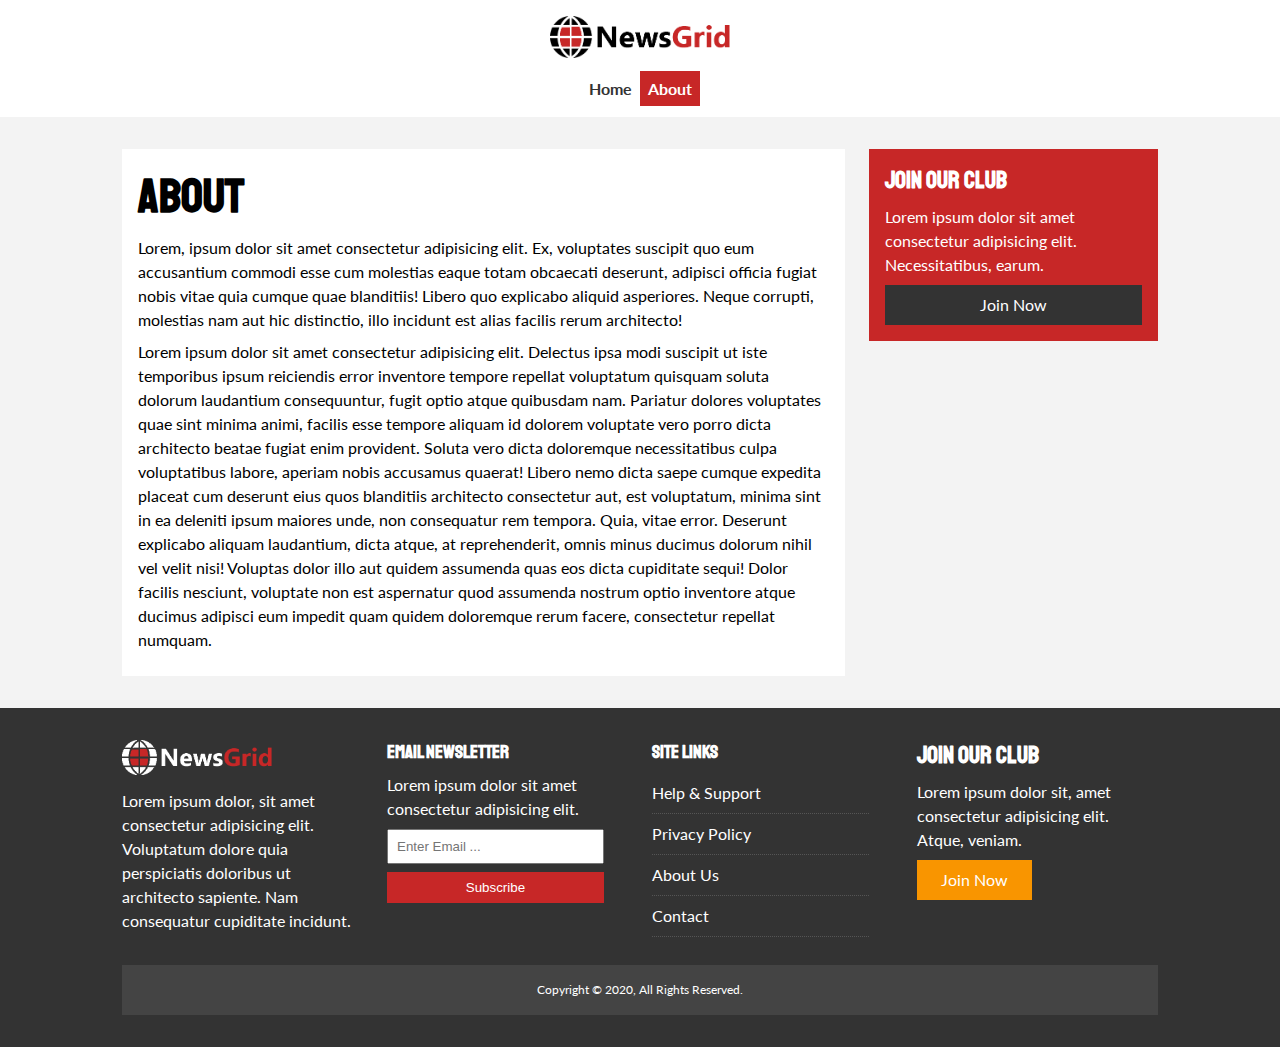
<file: about.html>
<!DOCTYPE html>
<html lang="en">

<head>
  <meta charset="UTF-8">
  <meta name="viewport" content="width=device-width, initial-scale=1.0">
  <meta http-equiv="X-UA-Compatible" content="ie=edge">
  <link href="https://fonts.googleapis.com/css?family=Lato|Staatliches&display=swap" rel="stylesheet">
  <link rel="stylesheet" href="css/style.css">
  <link rel="stylesheet" href="css/mobile.css">
  <link rel="shortcut icon" type="image/x-icon" href="favicon.ico">
  <title>News Layout | About</title>
</head>

<body>
  <!-- navbar -->
  <nav id="main-nav">
    <div class="container">
      <img src="img/logo.png" alt="logo" class="logo">
      <div class="social">
        <a href="https://facebook.com" target="_blank">
          <i class="fab fa-facebook fa-2x"></i>
        </a>
        <a href="https://twitter.com" target="_blank">
          <i class="fab fa-twitter fa-2x"></i>
        </a>
        <a href="https://instagram.com" target="_blank">
          <i class="fab fa-instagram fa-2x"></i>
        </a>
        <a href="https://youtube.com" target="_blank">
          <i class="fab fa-youtube fa-2x"></i>
        </a>
      </div>
      <ul>
        <li>
          <a href="index.html">Home</a>
        </li>
        <li>
          <a class="current" href="about.html">About</a>
        </li>

      </ul>
    </div>
  </nav>
  <section id="about">
    <div class="container">
      <div class="page-container">
        <article class="card">
          <h1 class="l-heading">About </h1>
          <p>Lorem, ipsum dolor sit amet consectetur adipisicing elit. Ex, voluptates suscipit quo eum accusantium commodi esse
            cum molestias eaque totam obcaecati deserunt, adipisci officia fugiat nobis vitae quia cumque quae blanditiis!
            Libero quo explicabo aliquid asperiores. Neque corrupti, molestias nam aut hic distinctio, illo incidunt est
            alias facilis rerum architecto!</p>
          <p>Lorem ipsum dolor sit amet consectetur adipisicing elit. Delectus ipsa modi suscipit ut iste temporibus ipsum reiciendis
            error inventore tempore repellat voluptatum quisquam soluta dolorum laudantium consequuntur, fugit optio atque
            quibusdam nam. Pariatur dolores voluptates quae sint minima animi, facilis esse tempore aliquam id dolorem voluptate
            vero porro dicta architecto beatae fugiat enim provident. Soluta vero dicta doloremque necessitatibus culpa voluptatibus
            labore, aperiam nobis accusamus quaerat! Libero nemo dicta saepe cumque expedita placeat cum deserunt eius quos
            blanditiis architecto consectetur aut, est voluptatum, minima sint in ea deleniti ipsum maiores unde, non consequatur
            rem tempora. Quia, vitae error. Deserunt explicabo aliquam laudantium, dicta atque, at reprehenderit, omnis minus
            ducimus dolorum nihil vel velit nisi! Voluptas dolor illo aut quidem assumenda quas eos dicta cupiditate sequi!
            Dolor facilis nesciunt, voluptate non est aspernatur quod assumenda nostrum optio inventore atque ducimus adipisci
            eum impedit quam quidem doloremque rerum facere, consectetur repellat numquam.</p>
        </article>
        <aside class="card bg-primary">
          <h2>Join Our Club</h2>
          <p>Lorem ipsum dolor sit amet consectetur adipisicing elit. Necessitatibus, earum.</p>
          <a href="#" class="btn btn-dark btn-block">
            Join Now
          </a>
        </aside>
      </div>
    </div>
    </div>
  </section>

  <!-- footer -->
  <footer id="main-footer" class="py-2">
    <div class="container footer-container">
      <div>
        <img src="img/logo_light.png" alt="">
        <p>Lorem ipsum dolor, sit amet consectetur adipisicing elit. Voluptatum dolore quia perspiciatis doloribus ut architecto
          sapiente. Nam consequatur cupiditate incidunt.</p>
      </div>
      <div>
        <h3>Email Newsletter</h3>
        <p>Lorem ipsum dolor sit amet consectetur adipisicing elit.</p>
        <form>
          <input type="email" placeholder="Enter Email ...">
          <input type="submit" value="Subscribe" class="btn btn-primary">
        </form>
      </div>
      <div>
        <h3>Site Links</h3>
        <ul class="list">
          <li>
            <a href="#">Help & Support</a>
          </li>
          <li>
            <a href="#">Privacy Policy</a>
          </li>
          <li>
            <a href="#">About Us</a>
          </li>
          <li>
            <a href="#">Contact</a>
          </li>
        </ul>
      </div>
      <div>
        <h2>Join Our Club</h2>
        <p>Lorem ipsum dolor sit, amet consectetur adipisicing elit. Atque, veniam.</p>
        <a href="#" class="btn btn-secondary">Join Now</a>
      </div>
      <div>
        <p>
          Copyright &copy; 2020, All Rights Reserved.
        </p>
      </div>
    </div>
  </footer>
</body>

</html>
</file>
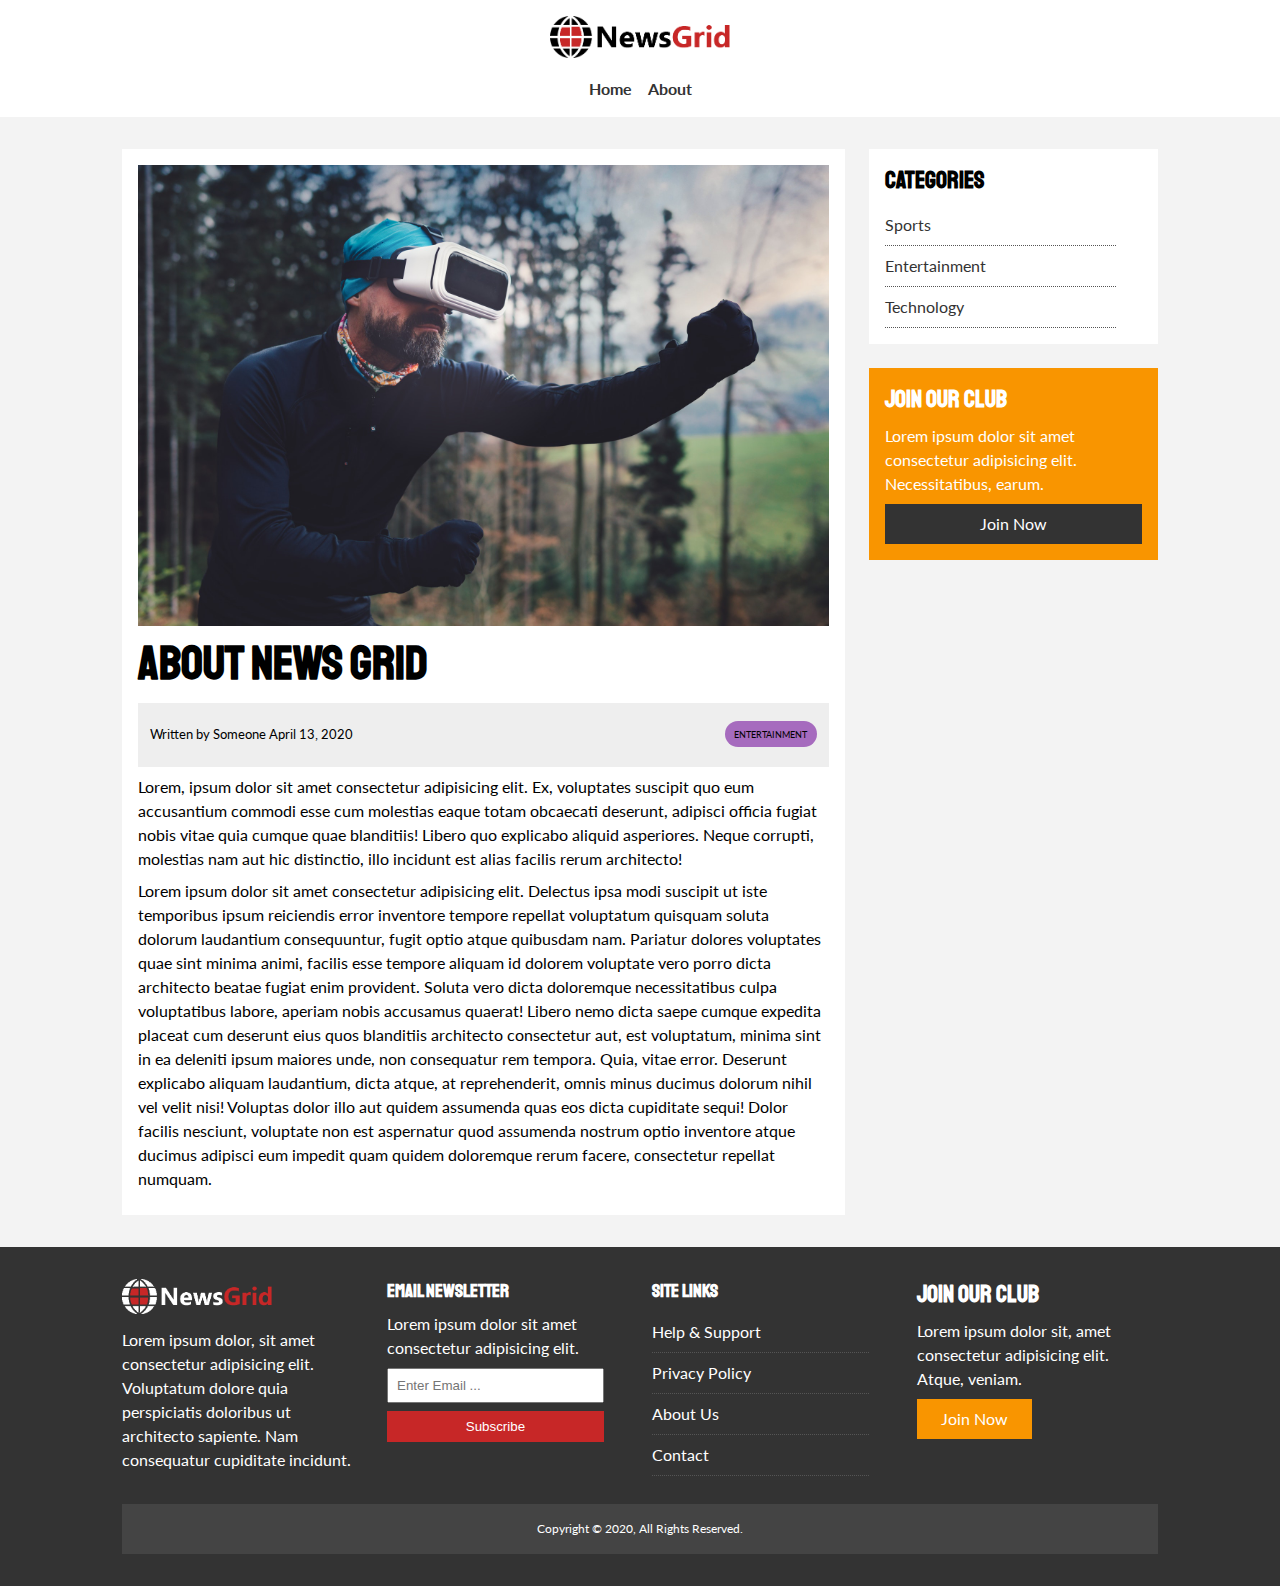
<file: article.html>
<!DOCTYPE html>
<html lang="en">

<head>
  <meta charset="UTF-8">
  <meta name="viewport" content="width=device-width, initial-scale=1.0">
  <meta http-equiv="X-UA-Compatible" content="ie=edge">
  <link href="https://fonts.googleapis.com/css?family=Lato|Staatliches&display=swap" rel="stylesheet">
  <link rel="stylesheet" href="css/style.css">
  <link rel="stylesheet" href="css/mobile.css">
  <link rel="shortcut icon" type="image/x-icon" href="favicon.ico">
  <title>News Layout | Article</title>
</head>

<body>
  <!-- navbar -->
  <nav id="main-nav">
    <div class="container">
      <img src="img/logo.png" alt="logo" class="logo">
      <div class="social">
        <a href="https://facebook.com" target="_blank">
          <i class="fab fa-facebook fa-2x"></i>
        </a>
        <a href="https://twitter.com" target="_blank">
          <i class="fab fa-twitter fa-2x"></i>
        </a>
        <a href="https://instagram.com" target="_blank">
          <i class="fab fa-instagram fa-2x"></i>
        </a>
        <a href="https://youtube.com" target="_blank">
          <i class="fab fa-youtube fa-2x"></i>
        </a>
      </div>
      <ul>
        <li>
          <a href="index.html">Home</a>
        </li>
        <li>
          <a href="about.html">About</a>
        </li>

      </ul>
    </div>
  </nav>
  <section id="article">
    <div class="container">
      <div class="page-container">
        <article class="card">
          <img src="img/article-img/ent1.jpg" alt="man wearing VR goggles">
          <h1 class="l-heading">About News Grid </h1>
          <div class="meta">
            <!-- small tags inline element that makes text smaller by default -->
            <small>
              <i class="fas fas-user"></i> Written by Someone April 13, 2020
            </small>
            <div class="category category-ent">Entertainment</div>
          </div>
          <p>Lorem, ipsum dolor sit amet consectetur adipisicing elit. Ex, voluptates suscipit quo eum accusantium commodi esse
            cum molestias eaque totam obcaecati deserunt, adipisci officia fugiat nobis vitae quia cumque quae blanditiis!
            Libero quo explicabo aliquid asperiores. Neque corrupti, molestias nam aut hic distinctio, illo incidunt est
            alias facilis rerum architecto!</p>
          <p>Lorem ipsum dolor sit amet consectetur adipisicing elit. Delectus ipsa modi suscipit ut iste temporibus ipsum reiciendis
            error inventore tempore repellat voluptatum quisquam soluta dolorum laudantium consequuntur, fugit optio atque
            quibusdam nam. Pariatur dolores voluptates quae sint minima animi, facilis esse tempore aliquam id dolorem voluptate
            vero porro dicta architecto beatae fugiat enim provident. Soluta vero dicta doloremque necessitatibus culpa voluptatibus
            labore, aperiam nobis accusamus quaerat! Libero nemo dicta saepe cumque expedita placeat cum deserunt eius quos
            blanditiis architecto consectetur aut, est voluptatum, minima sint in ea deleniti ipsum maiores unde, non consequatur
            rem tempora. Quia, vitae error. Deserunt explicabo aliquam laudantium, dicta atque, at reprehenderit, omnis minus
            ducimus dolorum nihil vel velit nisi! Voluptas dolor illo aut quidem assumenda quas eos dicta cupiditate sequi!
            Dolor facilis nesciunt, voluptate non est aspernatur quod assumenda nostrum optio inventore atque ducimus adipisci
            eum impedit quam quidem doloremque rerum facere, consectetur repellat numquam.</p>
        </article>
        <aside id="categories" class="card">
          <h2>Categories</h2>
          <ul class="list">
            <li>
              <a href="#">
                <i class="fas fa-chevron-right"></i>Sports
              </a>
            </li>
            <li>
              <a href="#">
                <i class="fas fa-chevron-right"></i>Entertainment
              </a>
            </li>
            <li>
              <a href="#">
                <i class="fas fa-chevron-right"></i>Technology
              </a>
            </li>
          </ul>
        </aside>
        <aside class="card bg-secondary">
          <h2>Join Our Club</h2>
          <p>Lorem ipsum dolor sit amet consectetur adipisicing elit. Necessitatibus, earum.</p>
          <a href="#" class="btn btn-dark btn-block">
            Join Now
          </a>
        </aside>
      </div>
    </div>
    </div>
  </section>

  <!-- footer -->
  <footer id="main-footer" class="py-2">
    <div class="container footer-container">
      <div>
        <img src="img/logo_light.png" alt="">
        <p>Lorem ipsum dolor, sit amet consectetur adipisicing elit. Voluptatum dolore quia perspiciatis doloribus ut architecto
          sapiente. Nam consequatur cupiditate incidunt.</p>
      </div>
      <div>
        <h3>Email Newsletter</h3>
        <p>Lorem ipsum dolor sit amet consectetur adipisicing elit.</p>
        <form>
          <input type="email" placeholder="Enter Email ...">
          <input type="submit" value="Subscribe" class="btn btn-primary">
        </form>
      </div>
      <div>
        <h3>Site Links</h3>
        <ul class="list">
          <li>
            <a href="#">Help & Support</a>
          </li>
          <li>
            <a href="#">Privacy Policy</a>
          </li>
          <li>
            <a href="#">About Us</a>
          </li>
          <li>
            <a href="#">Contact</a>
          </li>
        </ul>
      </div>
      <div>
        <h2>Join Our Club</h2>
        <p>Lorem ipsum dolor sit, amet consectetur adipisicing elit. Atque, veniam.</p>
        <a href="#" class="btn btn-secondary">Join Now</a>
      </div>
      <div>
        <p>
          Copyright &copy; 2020, All Rights Reserved.
        </p>
      </div>
    </div>
  </footer>
</body>

</html>
</file>
<file: css/style.css>
/* color schema */
:root{
  --primary-color: #c72727;
  --secondary-color: #f99500;
  --light-color:#f3f3f3;
  --dark-color: #333;
  --max-width: 1100px;
}

.category{
  --sports-color:#f99500;
  --ent-color:#a66bbe;
  --tech-color: #009cff;
}

/* resets */
*{
  margin:0;
  padding: 0;
  box-sizing: border-box;
}

body{
  font-family: 'Lato', sans-serif;
  line-height: 1.5;
  background: var(--light-color);
}

p{
  margin: .5rem 0;
}

a{
  color: var(--dark-color);
  text-decoration: none;
}

ul{
  list-style: none;
}

/* set img width to 100% of its container as opposed to default size */
img{
  width: 100%;
}

h1, h2, h3, h4, h5, h6{
  font-family: 'Staatliches', cursive;
  margin-bottom: .55rem;
  line-height: 1.3;
}


/* utility */

.container{
  max-width: var(--max-width);
  margin: auto;
  padding: 0 2rem;
  overflow: hidden;
}

.category{
  display: inline-block;
  text-transform: uppercase;
  font-size: 0.55rem;
  padding: 0.4rem 0.6rem;
  border-radius: 15px;
  margin-bottom: 0.5rem;
}

.category-sports{
  background: var(--sports-color);
}
.category-ent{
  background: var(--ent-color);
}
.category-tech{
  background: var(--tech-color);
}

.btn{
  display: inline-block;
  border: none;
  background: var(--dark-color);
  color: #fff;
  padding: 0.5rem 1.5rem;
}

.card{
  background: #fff;
  padding: 1rem;
}

.bg-dark{
  background: var(--dark-color);
  color: #fff;
}

.bg-primary{
  background: var(--primary-color);
  color: #fff;
}
.bg-secondary{
  background: var(--secondary-color);
  color: #fff;
}

.py-1{
  padding: 1.5rem 0;
}

.py-2{
  padding: 2rem 0;
}

.py-3{
  padding: 3rem 0;
}

.p-1{
  padding: 1.5rem;
}
.p-2{
  padding: 2rem;
}
.p-3{
  padding: 3rem;
}

.list li{
  padding: 0.5rem 0;
  border-bottom: #555 dotted 1px;
  width: 90%;
}

/* override #main-footer a style? */
.list li a:hover{
  color: var(--primary-color)!important;
}
/* btn dark by default */

.btn-light{ background: var(--light-color)}
.btn-primary{background: var(--primary-color)}
.btn-secondary{background: var(--secondary-color)}

.btn-block{
  display: block;
  width: 100%;
  text-align: center;
}
.btn:hover{
  opacity: 0.9;
}

/* inner page continer */
.page-container{
  display: grid;
  grid-template-columns: 5fr 2fr;
  margin: 2rem 0;
  grid-gap: 1.5rem;
}

.page-container > *:first-child{
  grid-row: 1 / span 3;
}

.l-heading{
  font-size: 3rem;
}
/* Navigation */

#main-nav{
  background: #fff;
  position: sticky;
  top: 0;
  z-index: 2;
}

#main-nav .container{
  display: grid;
  grid-template-columns: 6fr 3fr 2fr;
  padding: 1rem;
  align-items: center;
}

#main-nav .logo{
  width: 180px;
}

#main-nav ul{
  justify-self: end;
  display:flex;
}

#main-nav ul li a{
  padding: 0.75rem;
  font-weight: bold;
}

#main-nav ul li a.current{
  background: var(--primary-color);
  color: #fff;
}

#main-nav ul li a:hover{
  background: var(--light-color);
  color: var(--dark-color);
}

#main-nav .social{
  justify-self: center;
}

#main-nav .social i{
  color: #777;
  margin-right: 0.75rem;
}

/* Showcase */

#showcase{
  background:var(--dark-color);
  color:#fff;
  padding: 2rem;
  position:relative;
}

#showcase:before{
  content:'';
  background: url("../img/featured.jpg") no-repeat center center/cover;
  position: absolute;
  top:0;
  left:0;
  width: 100%;
  height: 100%;
  opacity: 0.4;
}

#showcase .showcase-container{
  display: grid;
  grid-template-columns: 1fr .75fr;
  justify-content: center;
  align-items: center;
  width: 50vh;
}

#showcase .showcase-content{
  z-index: 1;
}

#showcase .showcase-content p{
  margin-bottom: 1rem;
}

/* home articles */

#home-articles .articles-container{
  display: grid;
  grid-template-columns: repeat(3,1fr);
  grid-gap: 1rem;
}

/* any element who is the first child of articles-container */
#home-articles .articles-container > *:first-child,
#home-articles .articles-container > *:last-child
{
  display: grid;
  grid-template-columns: repeat(2, 1fr);
  grid-gap: 1rem;
  grid-column: 1 / span 2;
  align-items:center;
}

#home-articles .articles-container > *:last-child{
  grid-column: 2 /span 2;
}

/* article */
#article .meta{
  display: flex;
  justify-content: space-between;
  align-items: center;
  background: #eee;
  padding: .75rem;
}

#article .meta .category{
  margin-top: 0.4rem;
}
/* Footer */

#main-footer{
  background: var(--dark-color);
  color: #fff;
}

#main-footer img{
  width: 150px;
}

#main-footer a{
  color: #fff;
}

#main-footer .footer-container{
  display: grid;
  grid-template-columns: repeat(4, 1fr);
  grid-gap: 1.5rem;
}

#main-footer .footer-container > *:last-child{
  background: #444;
  grid-column: 1 / span 4;
  padding: 0.5rem;
  text-align: center;
  font-size: 0.75rem;
}

#main-footer .footer-container input[type="email"]{
  width: 90%;
  padding: 0.5rem;
  margin-bottom: 0.5rem;
}

#main-footer .footer-container input[type="submit"]{
  width: 90%;
}
</file>
<file: css/mobile.css>
/* Navigation */

#main-nav .social{
  display: none;
}

#main-nav .container{
  grid-template-columns: 1fr;
  grid-gap: 1.2rem;
}

#main-nav ul,
#main-nav .logo{
  justify-self: center;
}

#main-nav ul li a{
  padding: 0.5rem;
}

#home-articles .articles-container{
  grid-template-columns: repeat(2, 1fr)
}

/* clearing spans */
#home-articles .articles-container > *:first-child,
#home-articles .articles-container > *:last-child{
  grid-template-columns: 1fr;
  grid-column: 1;
}

/* iphone */
@media(max-width: 600px){
  /* stack grid items */
  #showcase .showcase-container,
  #home-articles .articles-container,
  #main-footer .footer-container{
    grid-template-columns: 1fr;
  }
  /* main footer */
  #main-footer .footer-container{
    text-align: center;
  }

  /* clearing spans */
  #main-footer .footer-container > *:last-child{
    grid-column: 1;
  }


  #main-footer .footer-container :first-child,
  #main-footer .footer-containter *:nth-child(2) {
    border-bottom: #444 dotted 1px;
    padding-bottom: 1px;
  }

  /* page content */
  .page-container{
    grid-template-columns: 1fr;
  }

 .l-heading{
   font-size: 2rem;
    text-align: center;
    justify-content: center;
  }

  /* clear span */
  .page-container > *:first-child{
    grid-row: 1;
  }

  #categories,
  #categories + aside
  {
    text-align: center;
  }
}
</file>
